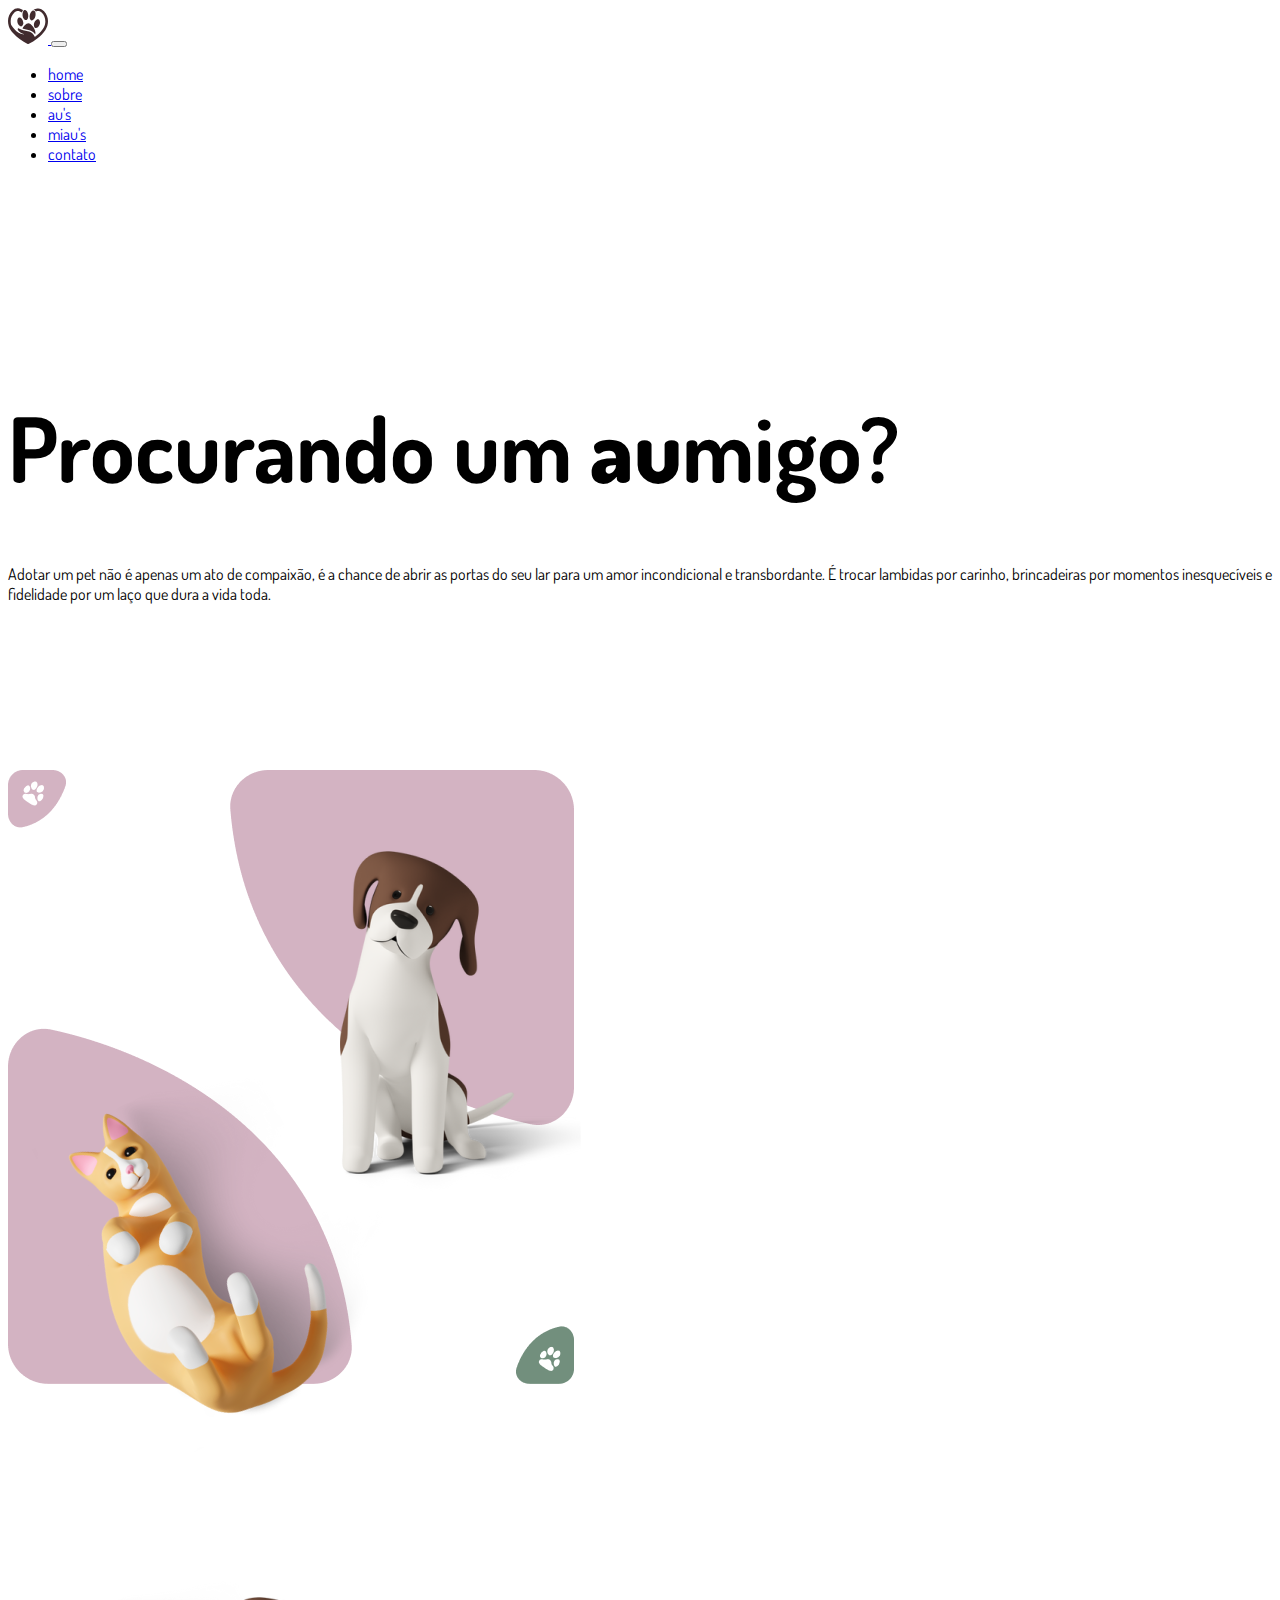
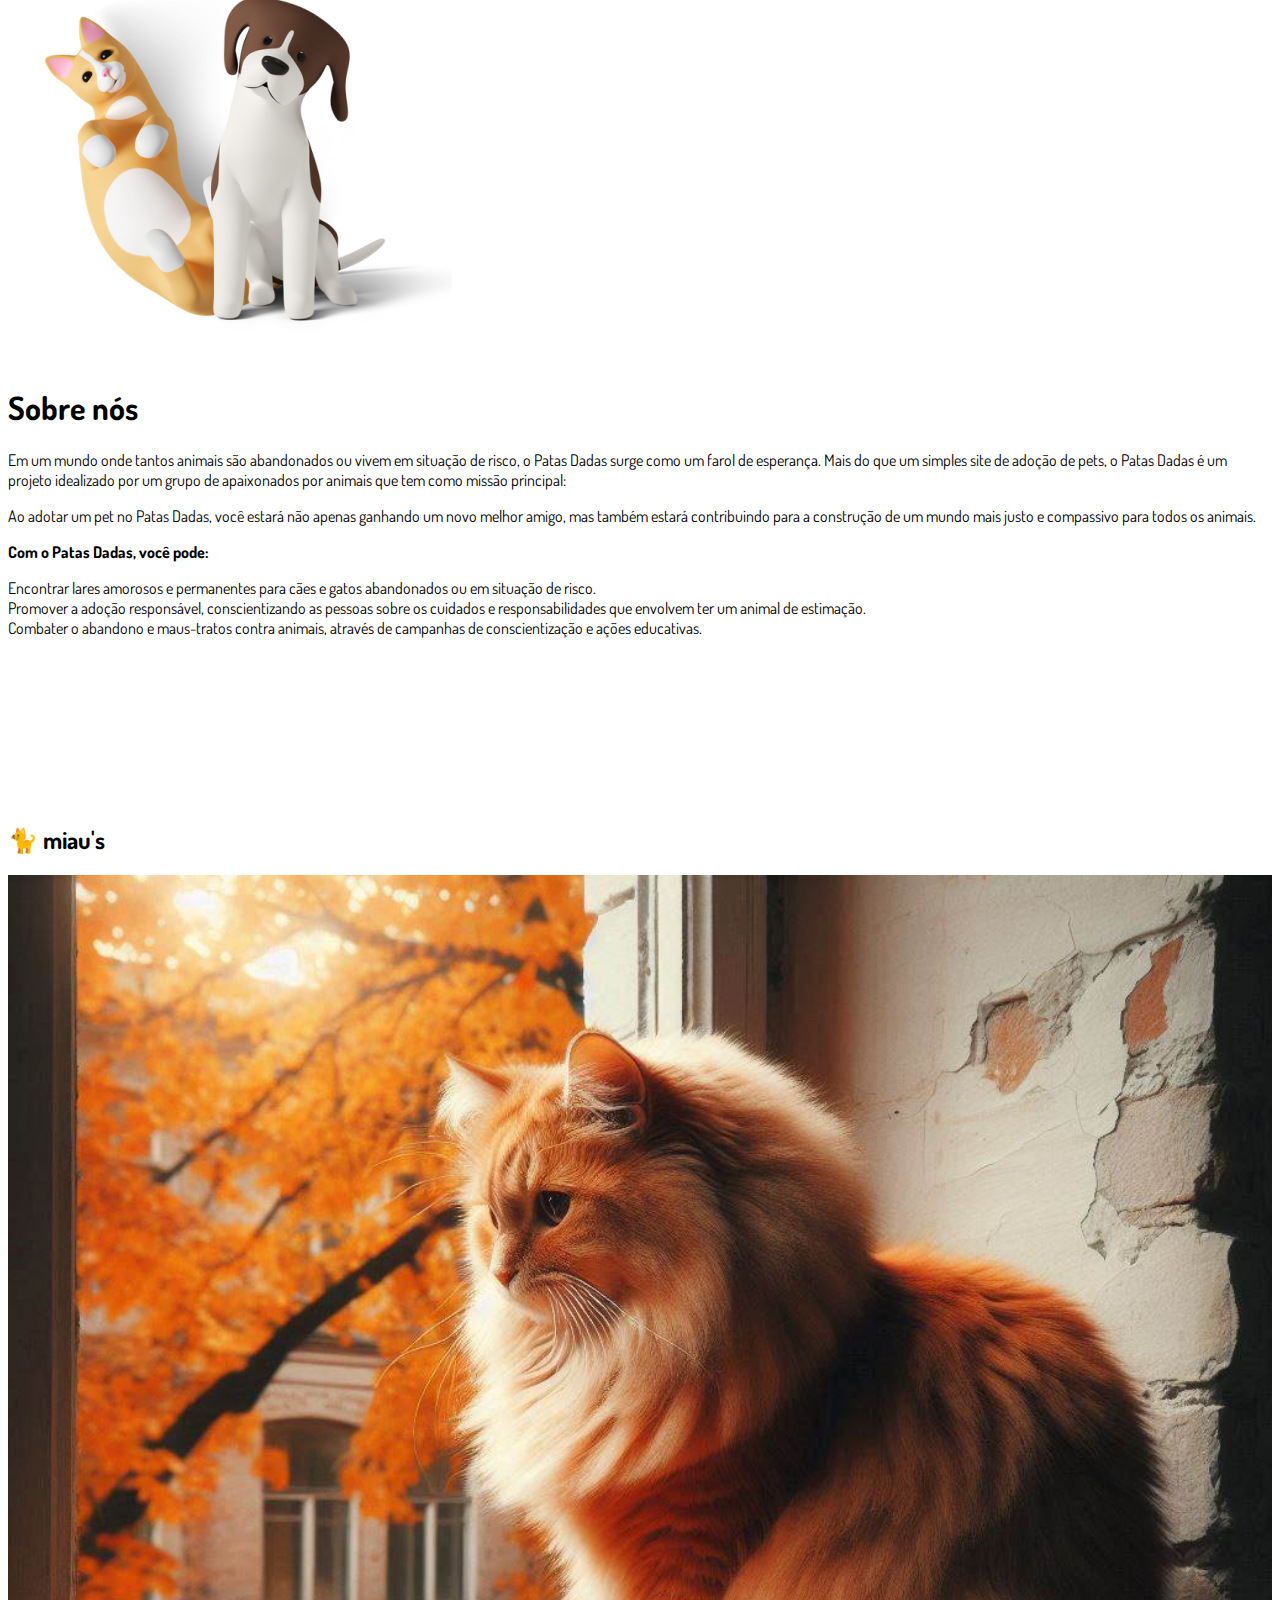
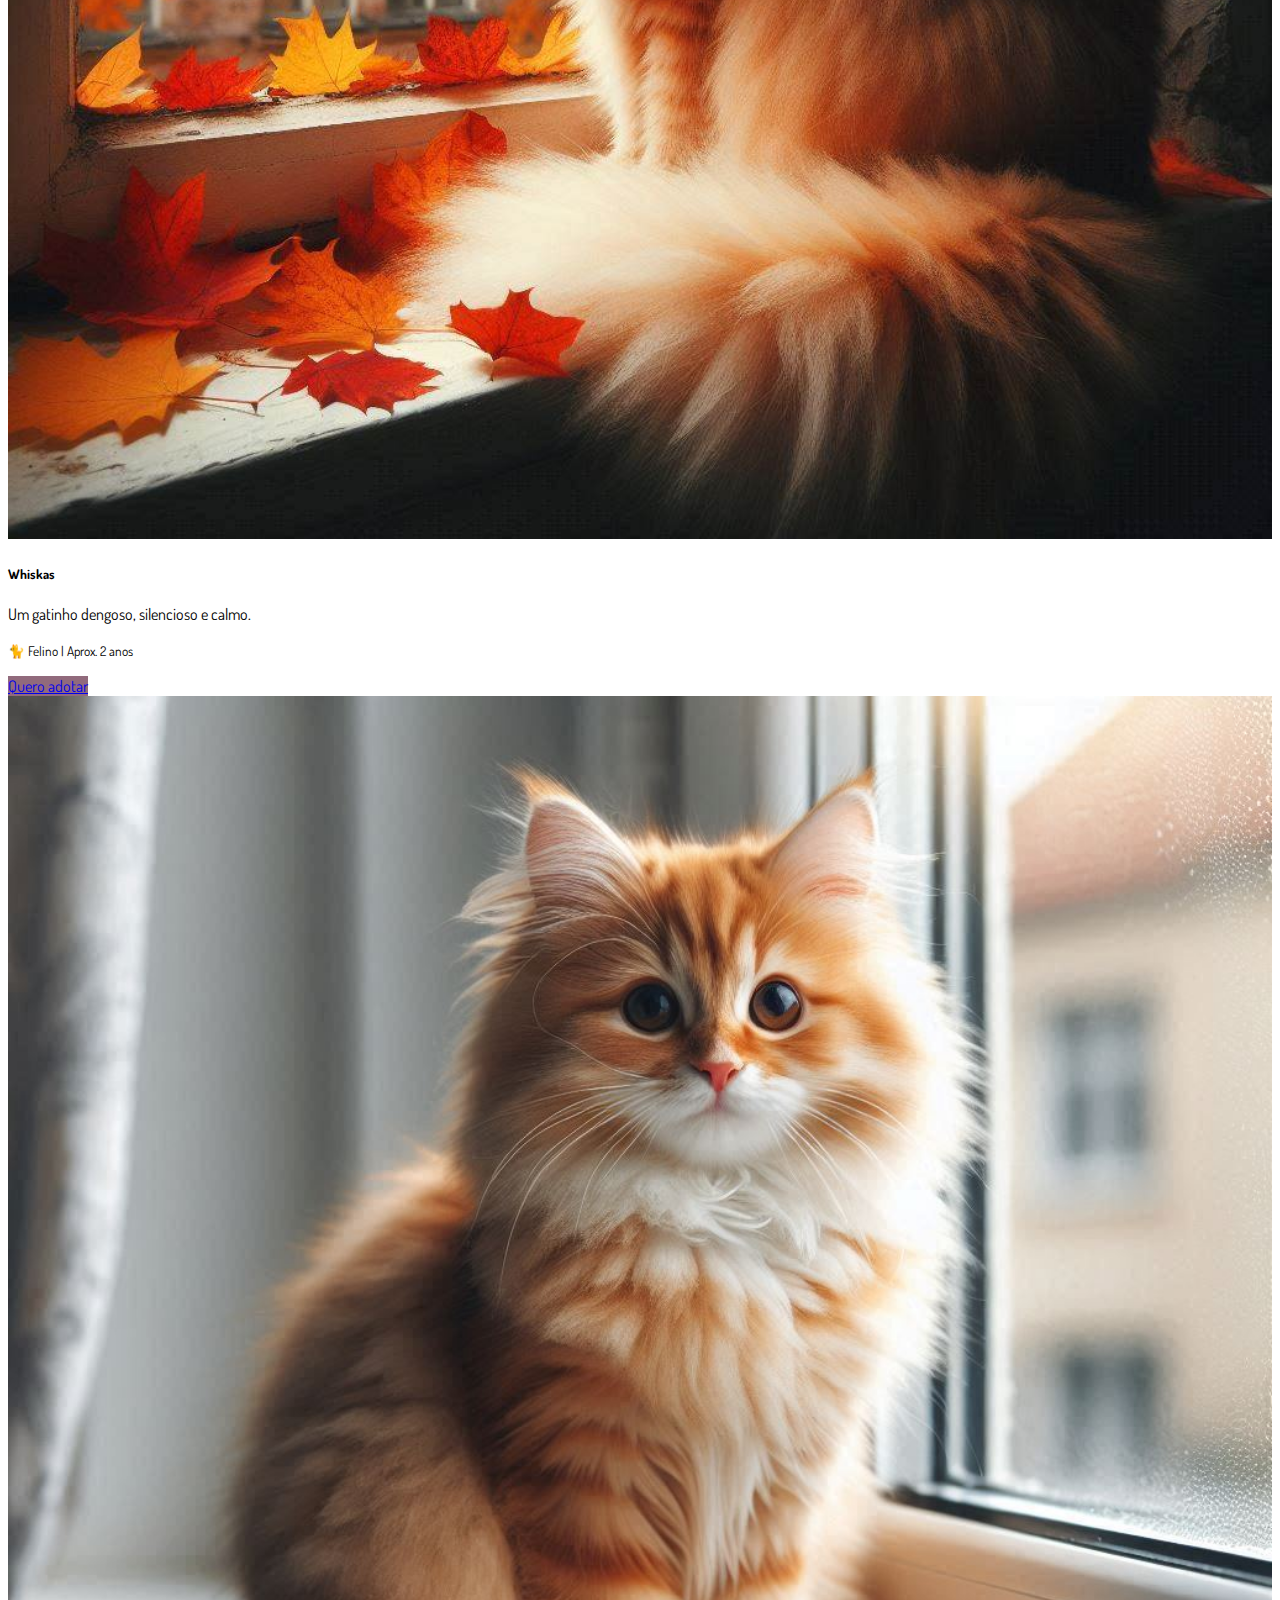
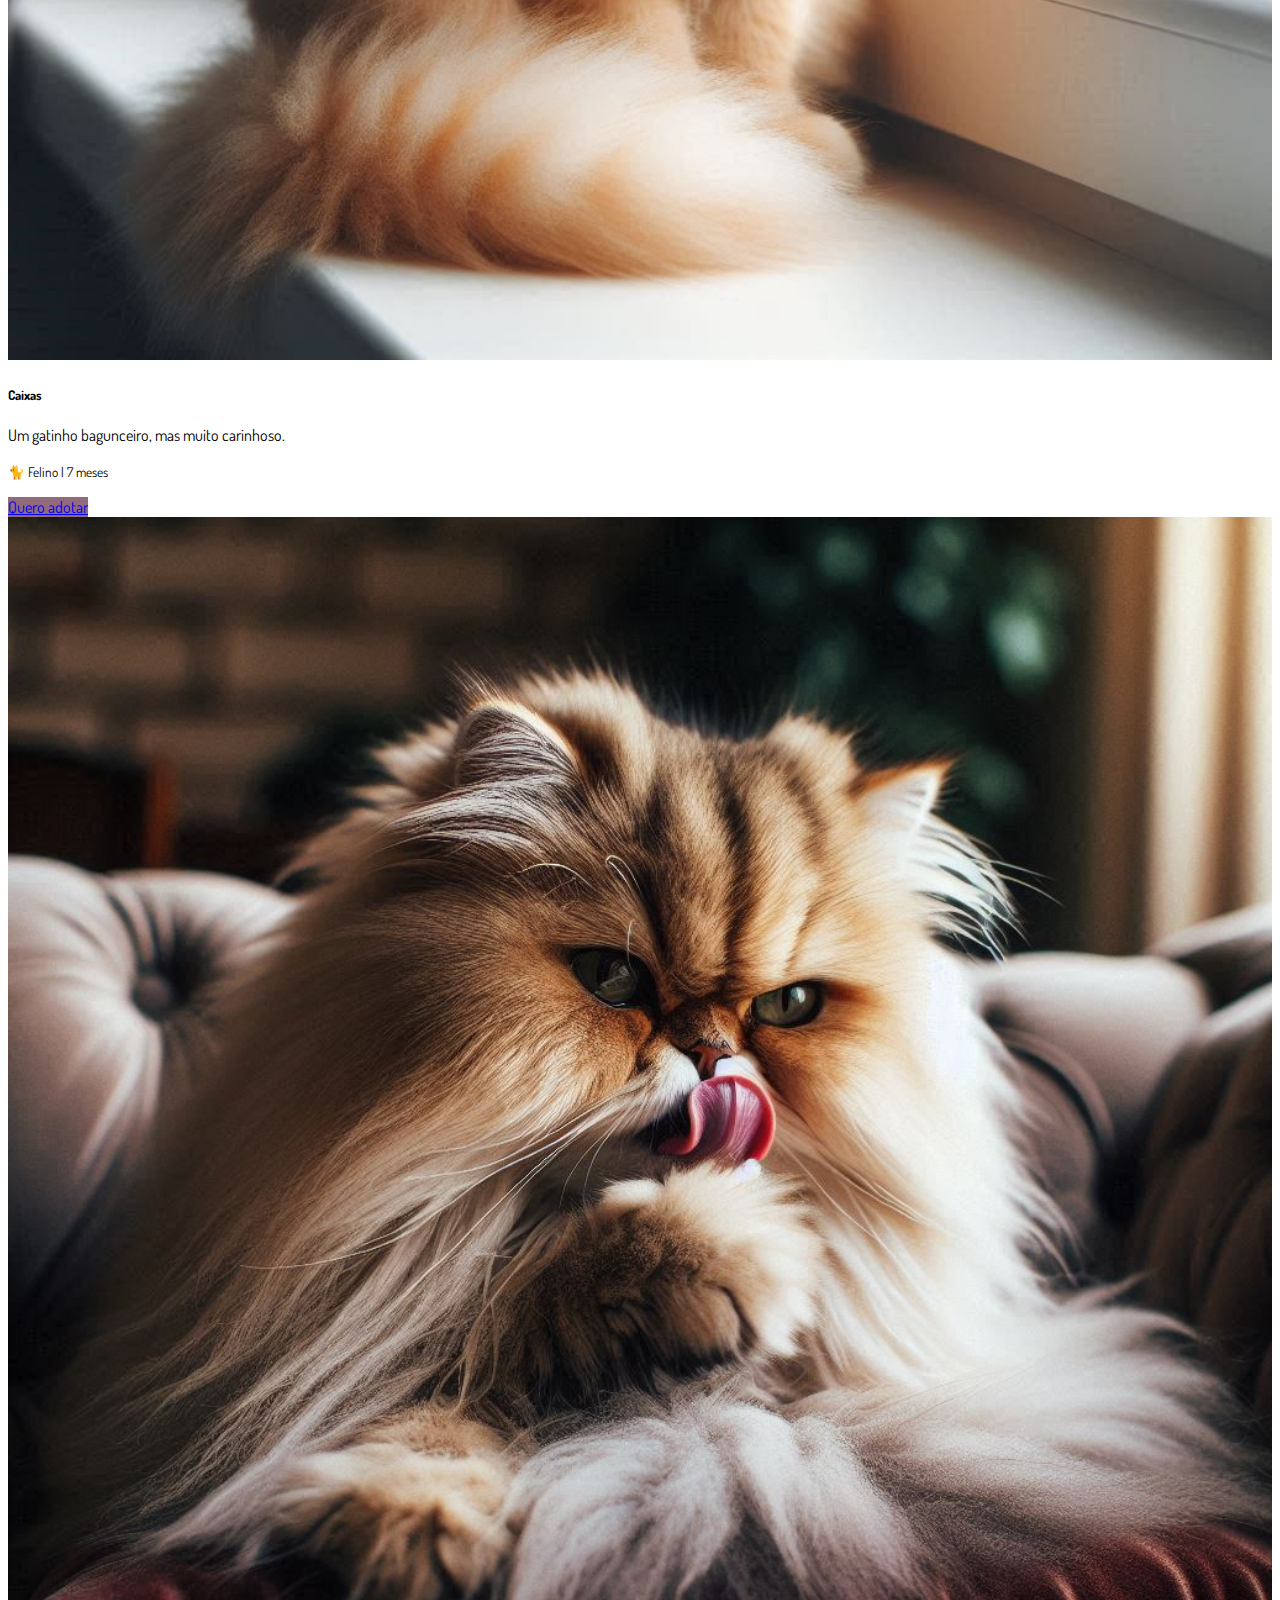
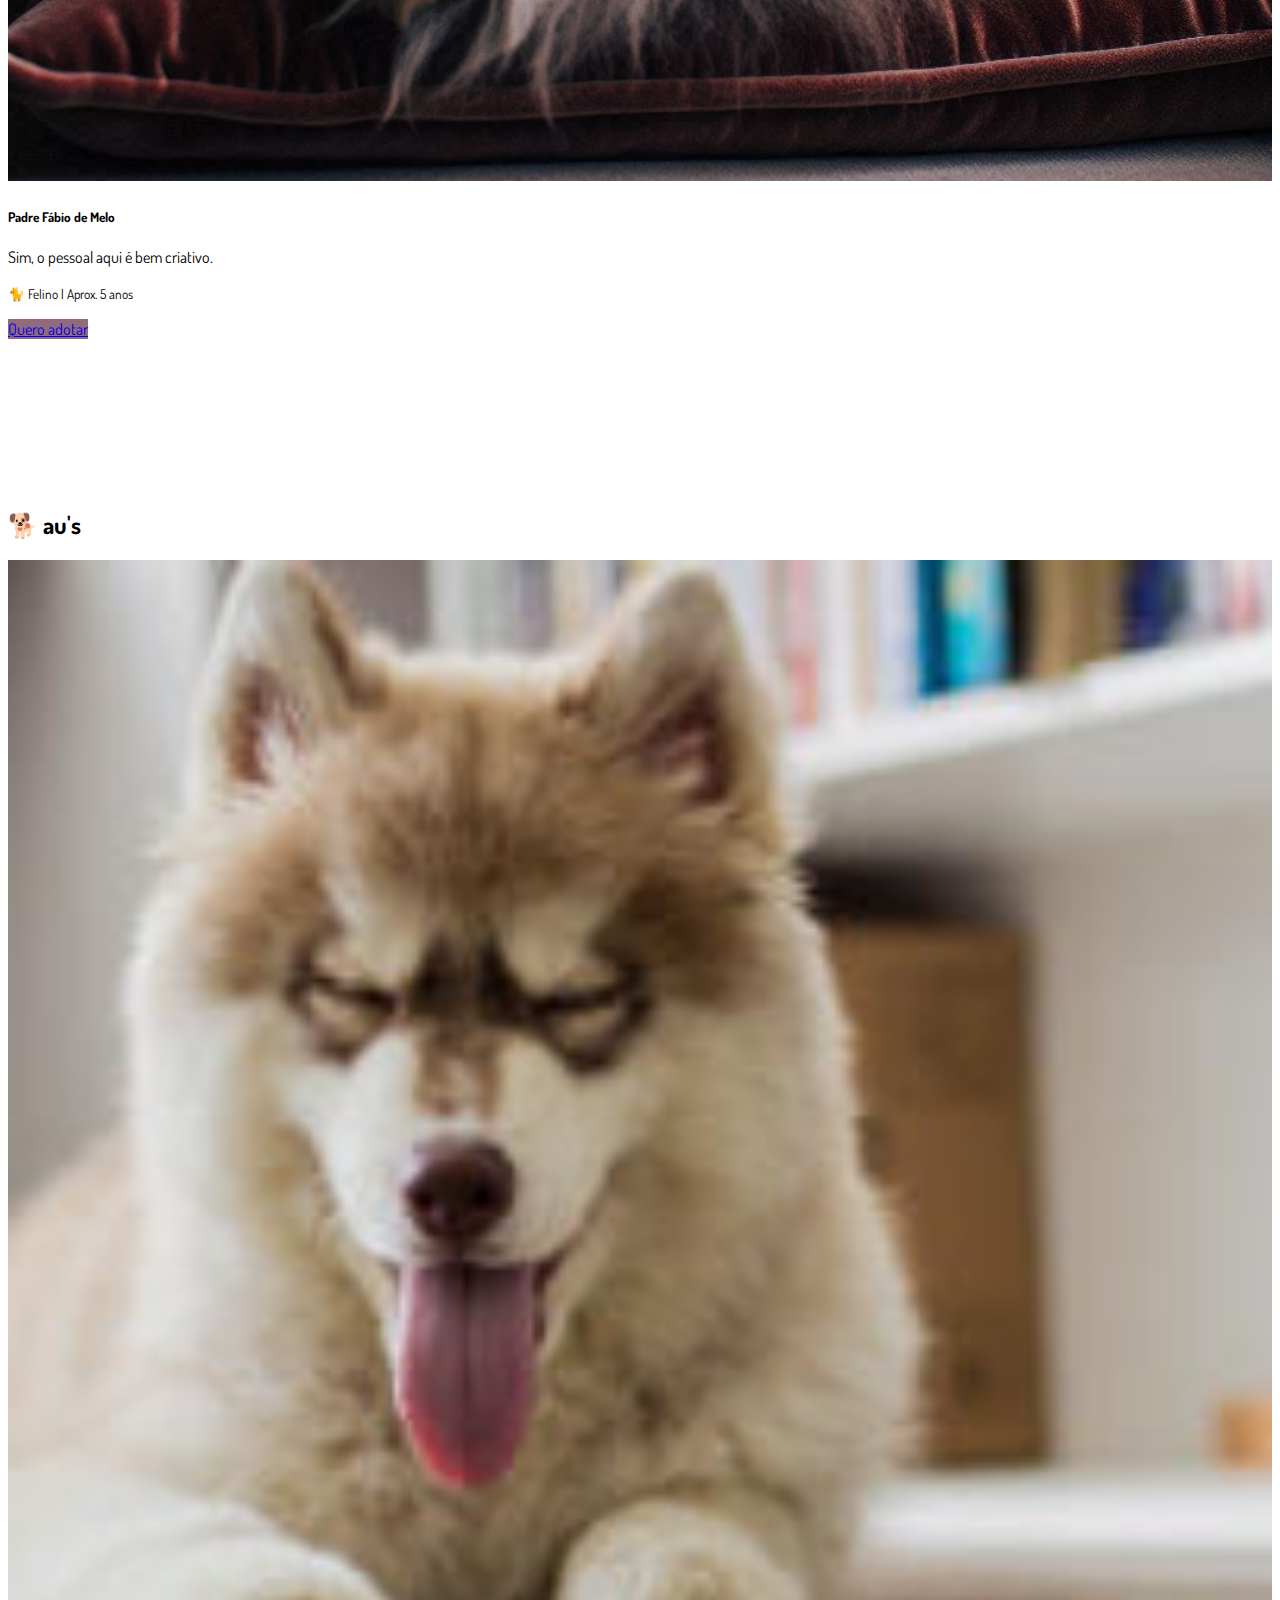
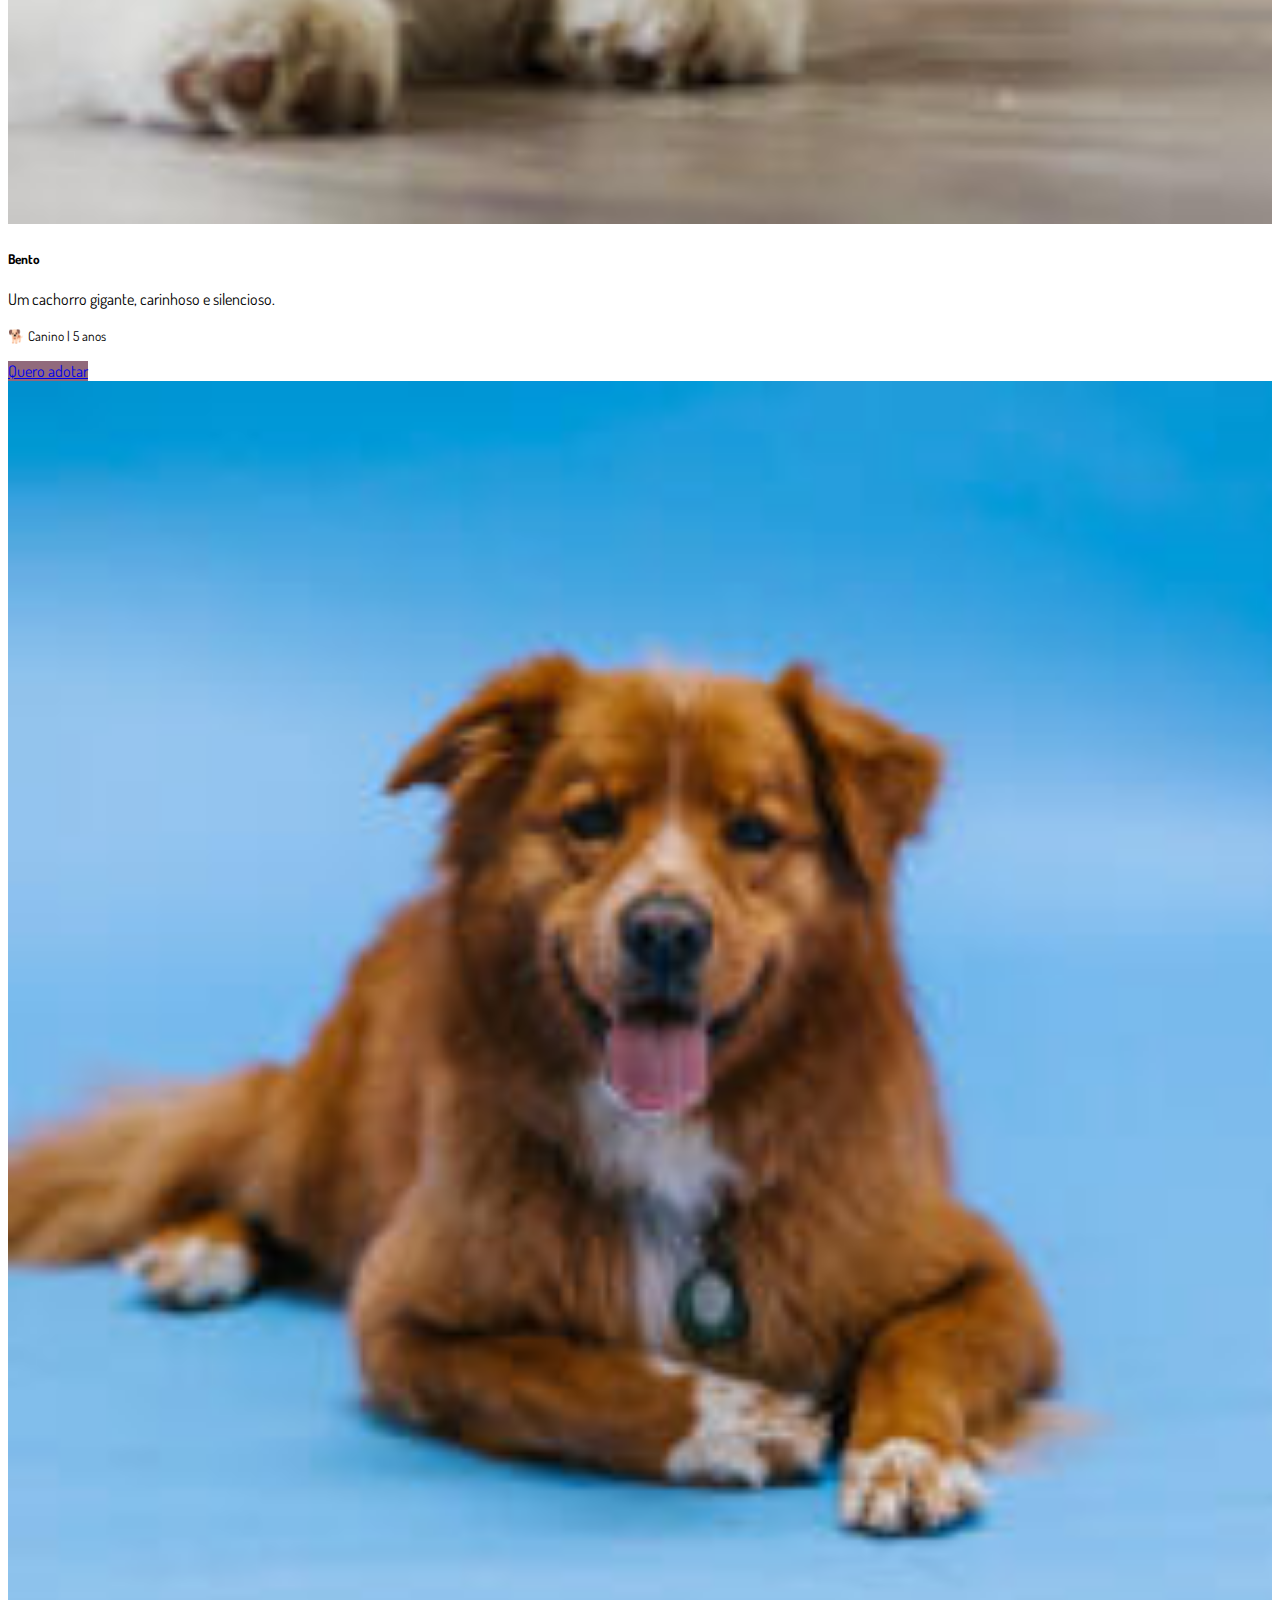
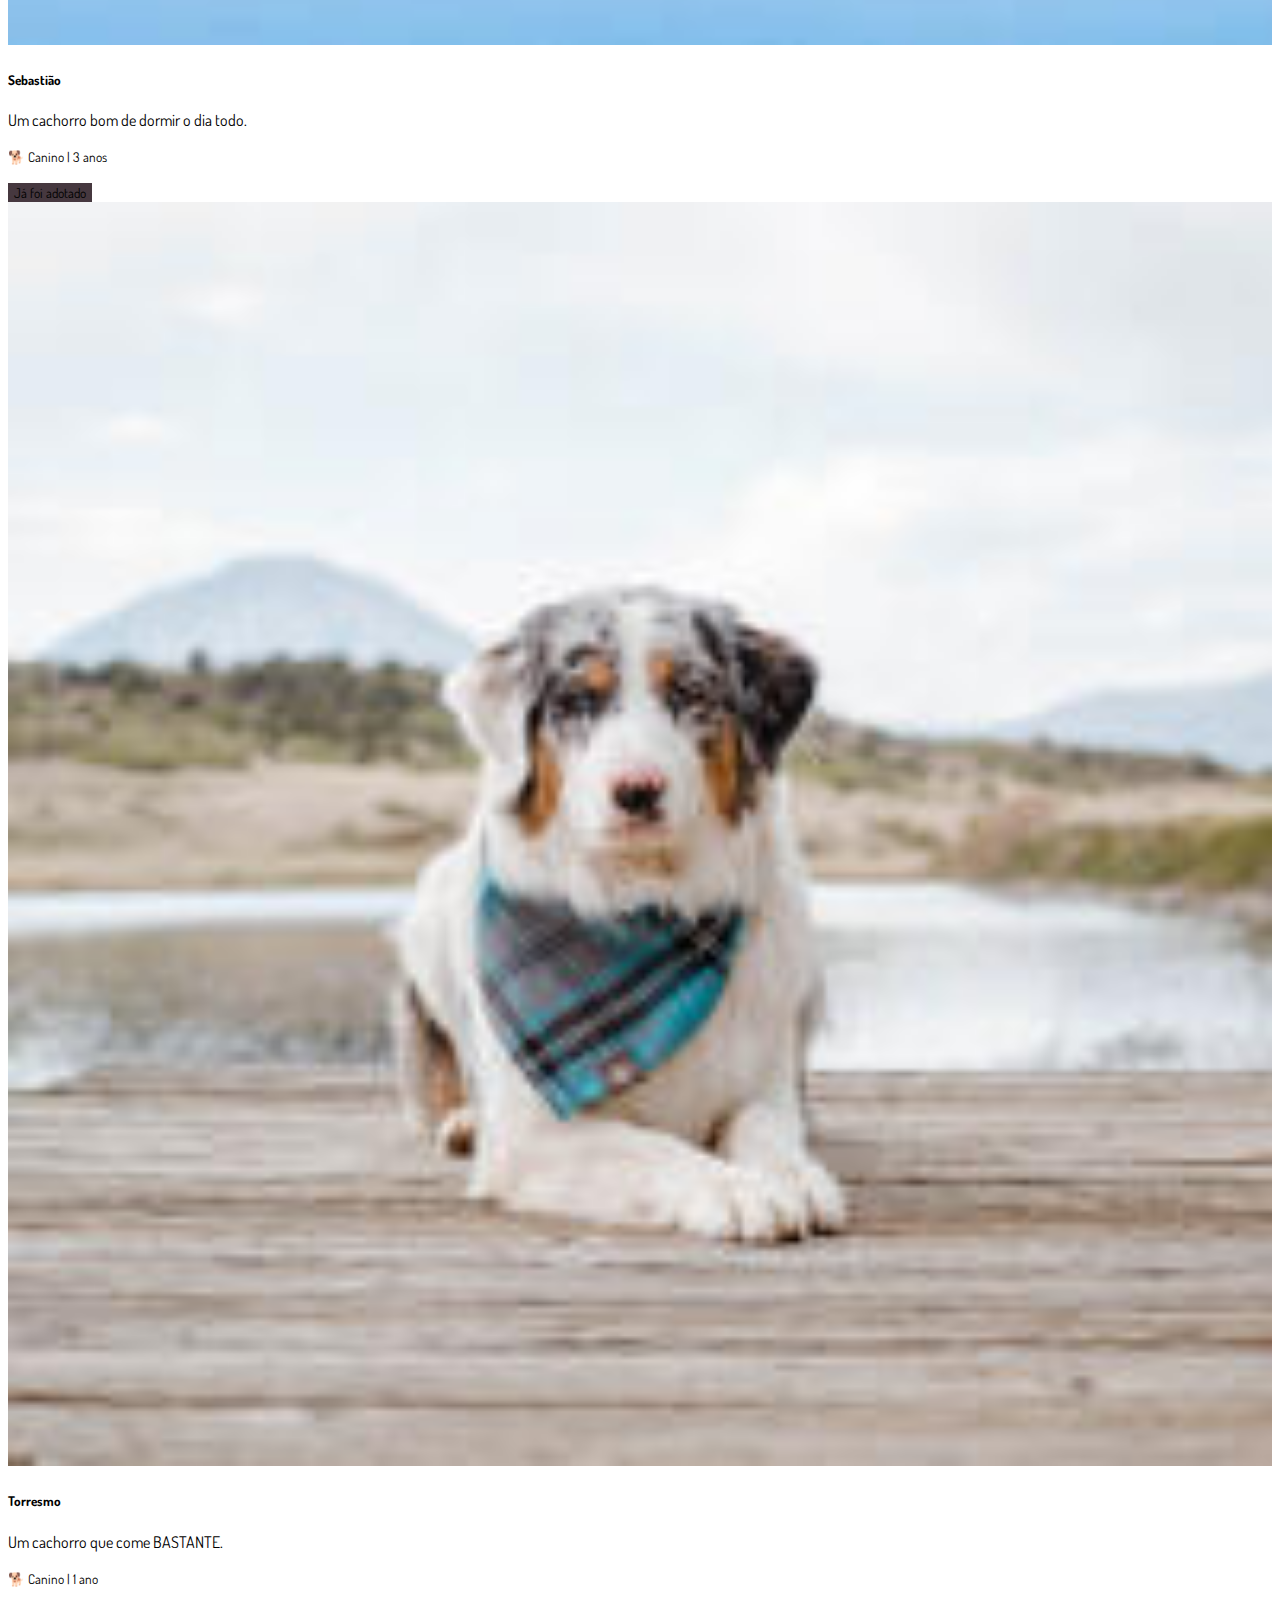
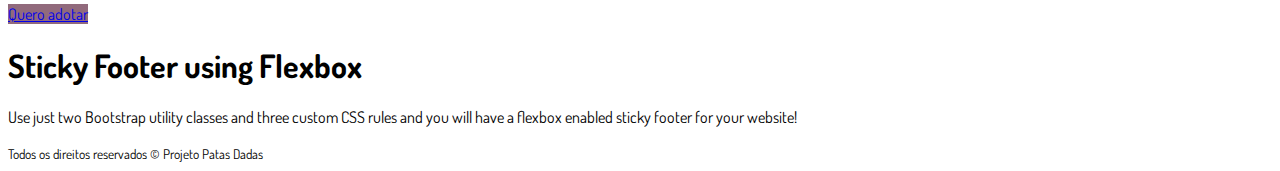
<file: index.html>
<!DOCTYPE html>
<html lang="en">
<head>
    <meta charset="UTF-8">
    <meta name="viewport" content="width=device-width, initial-scale=1.0">
    <title>Patas Dadas</title>
    <link rel="stylesheet" href="https://cdn.jsdelivr.net/npm/bootstrap@5.3.2/dist/css/bootstrap.min.css" integrity="sha384-T3c6CoIi6uLrA9TneNEoa7RxnatzjcDSCmG1MXxSR1GAsXEV/Dwwykc2MPK8M2HN" crossorigin="anonymous">
    <link rel="stylesheet" href="css/index.css">
    <link rel="icon" href="https://www.svgrepo.com/show/312775/paw-prints.svg">
    <link rel="preconnect" href="https://fonts.googleapis.com">
    <link rel="preconnect" href="https://fonts.gstatic.com" crossorigin>
    <link href="https://fonts.googleapis.com/css2?family=Dosis:wght@200..800&display=swap" rel="stylesheet">
    <link rel="stylesheet" href="https://cdnjs.cloudflare.com/ajax/libs/animate.css/4.1.1/animate.min.css"/>
</head>
<body>
    <div class="container">
        <div class="row">
            <nav class="navbar navbar-expand-lg navbar-light">
                <a class="navbar-brand" href="#">
                    <svg width="40" viewBox="0 0 56 51" fill="none" xmlns="http://www.w3.org/2000/svg">
                    <path d="M37.5015 40.5232C38.6542 39.6053 39.7886 38.7442 40.8768 37.8263C44.3963 34.8624 47.5797 31.5845 49.9255 27.5591C53.8456 20.8328 52.7854 12.066 47.4522 6.74625C45.0909 4.39187 42.4033 3.65018 39.2606 4.86644C39.1555 4.90765 39.0463 4.93464 38.9133 4.97585C38.2396 3.65728 37.3027 2.69109 35.6486 2.45096C37.3909 1.46346 39.0911 0.836855 40.9272 0.618042C44.8052 0.154838 47.8948 1.73058 50.4689 4.51264C57.0555 11.6284 57.8342 22.2096 52.403 30.6367C49.4703 35.1878 45.6469 38.8806 41.4356 42.1884C37.4231 45.3385 33.1389 48.0552 28.5984 50.3513C28.3113 50.4962 27.845 50.5616 27.5817 50.4252C20.0343 46.5547 13.0905 41.8261 7.333 35.4734C4.64961 32.5137 2.26593 29.3111 1.0965 25.4008C-1.32359 17.3133 0.22958 10.0796 6.08234 4.00539C9.68867 0.262824 14.0807 -0.423455 18.813 1.66238C19.6393 2.02754 20.4292 2.47938 21.2149 2.88149C20.8452 3.47683 20.4825 3.97413 20.215 4.51833C19.9475 5.06394 19.7766 5.65786 19.5735 6.20348C18.5876 5.74312 17.6226 5.22308 16.61 4.83092C13.76 3.72548 11.148 4.23558 8.97861 6.37825C4.26727 11.0316 2.82334 16.6781 4.28128 23.1317C4.32749 23.3349 4.39892 23.5466 4.51236 23.7185C7.30639 27.9669 10.5724 31.7663 14.8202 34.5896C16.7137 35.8485 18.7934 36.6627 21.0679 36.9014C21.3452 36.9298 21.6267 36.9411 21.9054 36.9284C22.1351 36.9184 22.3619 36.863 22.6182 36.7067C22.4194 36.6413 22.2205 36.576 22.023 36.5092C19.0497 35.5046 16.3817 33.9957 14.3496 31.5291C13.9462 31.0389 13.7039 30.3242 13.6087 29.6791C13.4561 28.6333 14.3272 27.9968 15.2221 28.5353C19.0987 30.8641 23.481 31.5404 27.7483 32.6061C28.922 32.8988 30.1292 33.1559 31.2272 33.6447C33.9442 34.8553 35.8405 36.9539 37.1052 39.6564C37.2214 39.9093 37.3363 40.1651 37.5015 40.5232Z" fill="#412B2E"/>
                    <path d="M20.2023 28.7456C21.7961 26.1099 23.5524 23.7811 26.0481 22.1158C27.852 20.9109 29.646 20.9095 31.3771 22.2295C34.5744 24.6677 36.6668 27.9257 37.9329 31.7223C38.2914 32.7965 38.402 33.9744 38.4791 35.1153C38.5127 35.6226 38.1794 36.154 37.9539 36.8587C37.5519 36.3415 37.3068 36.0105 37.0463 35.6922C35.1641 33.3961 32.807 31.9226 29.9121 31.2619C26.9374 30.5828 23.9879 29.7814 21.03 29.0283C20.7863 28.9672 20.5525 28.8664 20.2023 28.7456Z" fill="#412B2E"/>
                    <path d="M30.2567 12.1286C30.2483 9.66621 30.9219 7.40987 32.3897 5.44765C32.8546 4.82531 33.4807 4.26975 34.1417 3.8648C35.4302 3.07622 36.7579 3.44564 37.6234 4.69743C38.29 5.65936 38.5505 6.76337 38.6108 7.90291C38.7578 10.6807 38.1304 13.2582 36.4372 15.4875C36.0072 16.0544 35.4372 16.5574 34.8378 16.9368C33.5087 17.7765 32.1306 17.4256 31.2398 16.1212C30.5634 15.1309 30.2623 13.9018 30.2567 12.1286Z" fill="#412B2E"/>
                    <path d="M20.3032 9.36498C20.2934 7.4255 20.516 6.08278 21.1281 4.83241C22.2695 2.50219 24.4193 2.19244 26.1321 4.12482C27.4066 5.56274 27.9766 7.3303 28.2567 9.19874C28.5298 11.0203 28.4836 12.8305 27.7539 14.5554C27.2749 15.6864 26.6517 16.7478 25.31 16.9411C23.8815 17.1471 22.9347 16.2946 22.1644 15.2204C20.7947 13.315 20.3424 11.1226 20.3032 9.36498Z" fill="#412B2E"/>
                    <path d="M44.8836 20.3241C44.7282 22.65 43.9649 24.662 42.4846 26.3855C42.1372 26.7905 41.7255 27.1627 41.2815 27.4526C39.3026 28.7442 37.2522 28.0252 36.58 25.7404C35.8195 23.1559 36.3391 20.7049 37.7998 18.5153C38.3825 17.6429 39.192 16.8287 40.0743 16.2817C41.7381 15.2487 43.4481 15.8569 44.2254 17.677C44.5783 18.5011 44.6722 19.4389 44.8836 20.3241Z" fill="#412B2E"/>
                    <path d="M21.5749 21.2306C21.2584 22.2451 21.0679 23.3349 20.5903 24.2741C19.8214 25.7859 18.1884 26.2065 16.7641 25.3085C14.0597 23.6049 12.9379 21.0019 13.0121 17.866C13.0345 16.9041 13.2446 15.8711 13.6521 15.0086C14.4154 13.3931 15.9686 12.9739 17.5568 13.7909C19.124 14.5966 20.0595 15.989 20.6519 17.5818C21.0735 18.7171 21.2584 19.9419 21.5749 21.2306Z" fill="#412B2E"/>
                    </svg>
                </a>
                <button class="navbar-toggler" type="button" data-toggle="collapse" data-target="#navbarText" aria-controls="navbarText" aria-expanded="false" aria-label="Toggle navigation">
                  <span class="navbar-toggler-icon"></span>
                </button>
                <div class="collapse navbar-collapse" id="navbarText">
                    <ul class="navbar-nav mr-auto">
                      <li class="nav-item active">
                        <a class="nav-link" href="#">home</a>
                      </li>
                      <li class="nav-item">
                        <a class="nav-link" href="#sobre">sobre</a>
                      </li>
                      <li class="nav-item">
                        <a class="nav-link" href="#aus">au's</a>
                      </li>
                      <li class="nav-item">
                        <a class="nav-link" href="#miaus">miau's</a>
                      </li>
                      <li class="nav-item">
                        <a class="nav-link" href="https://api.whatsapp.com/send/?phone=5531980105713&text&type=phone_number&app_absent=0">contato</a>
                      </li>
                    </ul>
                  </div>              
              </nav>
        </div>
    </div>
    <div class="container">
        <div class="row">
            <div class="col-md-7">
                <div class="bigspacer"></div>
                <h1 class="giant">Procurando um <b>au</b>migo?</h1>
                <p>Adotar um pet não é apenas um ato de compaixão, é a chance de abrir as portas do seu lar para um amor incondicional e transbordante. É trocar lambidas por carinho, brincadeiras por momentos inesquecíveis e fidelidade por um laço que dura a vida toda.</p>
                <div class="bigspacer"></div>
            </div>
            <div class="col-md-5">
                <img src="assets/Group 7.png" alt="" class="animate__animated animate__fadeIn">
            </div>
        </div>
        <div class="spacer"></div><div class="spacer"></div>
        <div class="row" id="sobre">
            <div class="col-md-3">
                <img src="assets/sobre.png" alt="" style="max-width: 100%;" class="animate__animated animate__slideInLeft">
            </div>
            <div class="col-md-9">
                <h1>Sobre nós</h1>
                <p>Em um mundo onde tantos animais são abandonados ou vivem em situação de risco, o Patas Dadas surge como um farol de esperança. Mais do que um simples site de adoção de pets, o Patas Dadas é um projeto idealizado por um grupo de apaixonados por animais que tem como missão principal:</p>
                <p>Ao adotar um pet no Patas Dadas, você estará não apenas ganhando um novo melhor amigo, mas também estará contribuindo para a construção de um mundo mais justo e compassivo para todos os animais.</p>
                <p><b>Com o Patas Dadas, você pode:</b></p>
                <p><li>Encontrar lares amorosos e permanentes para cães e gatos abandonados ou em situação de risco. <br></li> 
                    <li>Promover a adoção responsável, conscientizando as pessoas sobre os cuidados e responsabilidades que envolvem ter um animal de estimação. <br></li>
                    <li>Combater o abandono e maus-tratos contra animais, através de campanhas de conscientização e ações educativas.</p></li>
            </div>
        </div>
        <div class="bigspacer"></div>
        <h2>🐈 miau's</h2>
        <div class="row" id="miaus">
            <div class="col-md-4">
                <div class="card mb-3">
                    <div class="row g-0">
                      <div class="col-md-4">
                        <img src="assets/cat1.jpeg" class="img-fluid rounded-start cardd" style="width: 100%; height: 100%;">
                      </div>
                      <div class="col-md-8">
                        <div class="card-body">
                          <h5 class="card-title">Whiskas</h5>
                          <p class="card-text">Um gatinho dengoso, silencioso e calmo.</p>
                          <p class="card-text"><small class="text-muted">🐈 Felino | Aprox. 2 anos</small></p>
                          
                        </div>
                      </div>
                      <a class="btn btn-dark btn-full no-top-borders" href="whiskas.html">Quero adotar</a>
                    </div>
                  </div>
            </div>
            <div class="col-md-4">
                <div class="card mb-3">
                    <div class="row g-0">
                      <div class="col-md-4">
                        <img src="assets/cat2.jpeg" class="img-fluid rounded-start cardd" style="width: 100%; height: 100%;">
                      </div>
                      <div class="col-md-8">
                        <div class="card-body">
                          <h5 class="card-title">Caixas</h5>
                          <p class="card-text">Um gatinho bagunceiro, mas muito carinhoso.</p>
                          <p class="card-text"><small class="text-muted">🐈 Felino | 7 meses</small></p>
                          
                        </div>
                      </div>
                      <a class="btn btn-dark btn-full no-top-borders" href="caixas.html">Quero adotar</a>
                    </div>
                  </div>
            </div>
            <div class="col-md-4">
                <div class="card mb-3">
                    <div class="row g-0">
                      <div class="col-md-4">
                        <img src="assets/cat3.jpeg" class="img-fluid rounded-start cardd" style="width: 100%; height: 100%;">
                      </div>
                      <div class="col-md-8">
                        <div class="card-body">
                          <h5 class="card-title">Padre Fábio de Melo</h5>
                          <p class="card-text">Sim, o pessoal aqui é bem criativo.</p>
                          <p class="card-text"><small class="text-muted">🐈 Felino | Aprox. 5 anos</small></p>
                          
                        </div>
                      </div>
                      <a class="btn btn-dark btn-full no-top-borders" href="padreFabio.html">Quero adotar</a>
                    </div>
                  </div>
            </div>
        </div>
        <div class="bigspacer"></div>
        <div class="spacer20"></div>

        <h2>🐕 au's</h2>
        <div class="row" id="aus">
            <div class="col-md-4">
                <div class="card mb-3">
                    <div class="row g-0">
                      <div class="col-md-4">
                        <img src="assets/dog1.png" class="img-fluid rounded-start cardd" style="width: 100%; height: 100%;">
                      </div>
                      <div class="col-md-8">
                        <div class="card-body">
                          <h5 class="card-title">Bento</h5>
                          <p class="card-text">Um cachorro gigante, carinhoso e silencioso.</p>
                          <p class="card-text"><small class="text-muted">🐕 Canino | 5 anos</small></p>
                          
                        </div>
                      </div>
                      <a class="btn btn-dark btn-full no-top-borders" href="bento.html">Quero adotar</a>
                    </div>
                  </div>
            </div>
            <div class="col-md-4">
                <div class="card mb-3">
                    <div class="row g-0">
                      <div class="col-md-4">
                        <img src="assets/dog2.png" class="img-fluid rounded-start cardd" style="width: 100%; height: 100%;">
                      </div>
                      <div class="col-md-8">
                        <div class="card-body">
                          <h5 class="card-title">Sebastião</h5>
                          <p class="card-text">Um cachorro bom de dormir o dia todo.</p>
                          <p class="card-text"><small class="text-muted">🐕 Canino | 3 anos</small></p>
                          
                        </div>
                      </div>
                      <button class="btn btn-dark btn-full no-top-borders disabled" id="popover" data-trigger="hover"  data-bs-content="Some content inside the popover">Já foi adotado</button>
                    </div>
                  </div>
            </div>
            <div class="col-md-4">
                <div class="card mb-3">
                    <div class="row g-0">
                      <div class="col-md-4">
                        <img src="assets/dog3.png" class="img-fluid rounded-start cardd" style="width: 100%; height: 100%;">
                      </div>
                      <div class="col-md-8">
                        <div class="card-body">
                          <h5 class="card-title">Torresmo</h5>
                          <p class="card-text">Um cachorro que come BASTANTE.</p>
                          <p class="card-text"><small class="text-muted">🐕 Canino | 1 ano</small></p>
                          
                        </div>
                      </div>
                      <a class="btn btn-dark btn-full no-top-borders" href="torresmo.html">Quero adotar</a>
                    </div>
                  </div>
            </div>
        </div>
    </div>
</body>
<body class="d-flex flex-column">
    <div id="page-content">
      <div class="container text-center">
        <div class="row justify-content-center">
          <div class="col-md-7">
            <h1 class="fw-light mt-4 text-white">Sticky Footer using Flexbox</h1>
            <p class="lead text-white-50">Use just two Bootstrap utility classes and three custom CSS rules and you will have a flexbox enabled sticky footer for your website!</p>
          </div>
        </div>
      </div>
    </div>
    <footer id="sticky-footer" class="flex-shrink-0 py-4 bg-dark text-white-50">
      <div class="container text-center">
        <small>Todos os direitos reservados &copy; Projeto Patas Dadas</small>
      </div>
    </footer>
    
    
  </body>
  <!-- JQuery -->
  <script src="https://ajax.googleapis.com/ajax/libs/jquery/3.6.0/jquery.min.js"></script>
  <!-- Bootstrap JS -->
      <script src="https://cdnjs.cloudflare.com/ajax/libs/bootstrap/4.6.1/js/bootstrap.min.js" integrity="sha512-UR25UO94eTnCVwjbXozyeVd6ZqpaAE9naiEUBK/A+QDbfSTQFhPGj5lOR6d8tsgbBk84Ggb5A3EkjsOgPRPcKA==" crossorigin="anonymous" referrerpolicy="no-referrer"></script>
      <script>
        $("#popover").popover({ trigger: "hover" });

    </script>
</html>
</file>
<file: css/index.css>
.no-top-borders{
    border-top-left-radius: 0px;
    border-top-right-radius: 0px;
}
.cardd{
    border-bottom-left-radius: 0px !important; 
}
.spacer{
    height: 20px;;
}
.bigspacer{
    height: 150px;
}
.vertical-center {
    display: flex;
    align-items: center;
    justify-content: center;
    height: 300px;
}
.giant{
    font-size: 90px;
}
*{
    font-family: Dosis;
}
.btn-dark{
    background-color: #916a7c;
    border: none;
}
.btn-dark:hover{
    background-color: #D3B3C2;
}
.disabled{
    background-color: #46383f;
}
</file>
